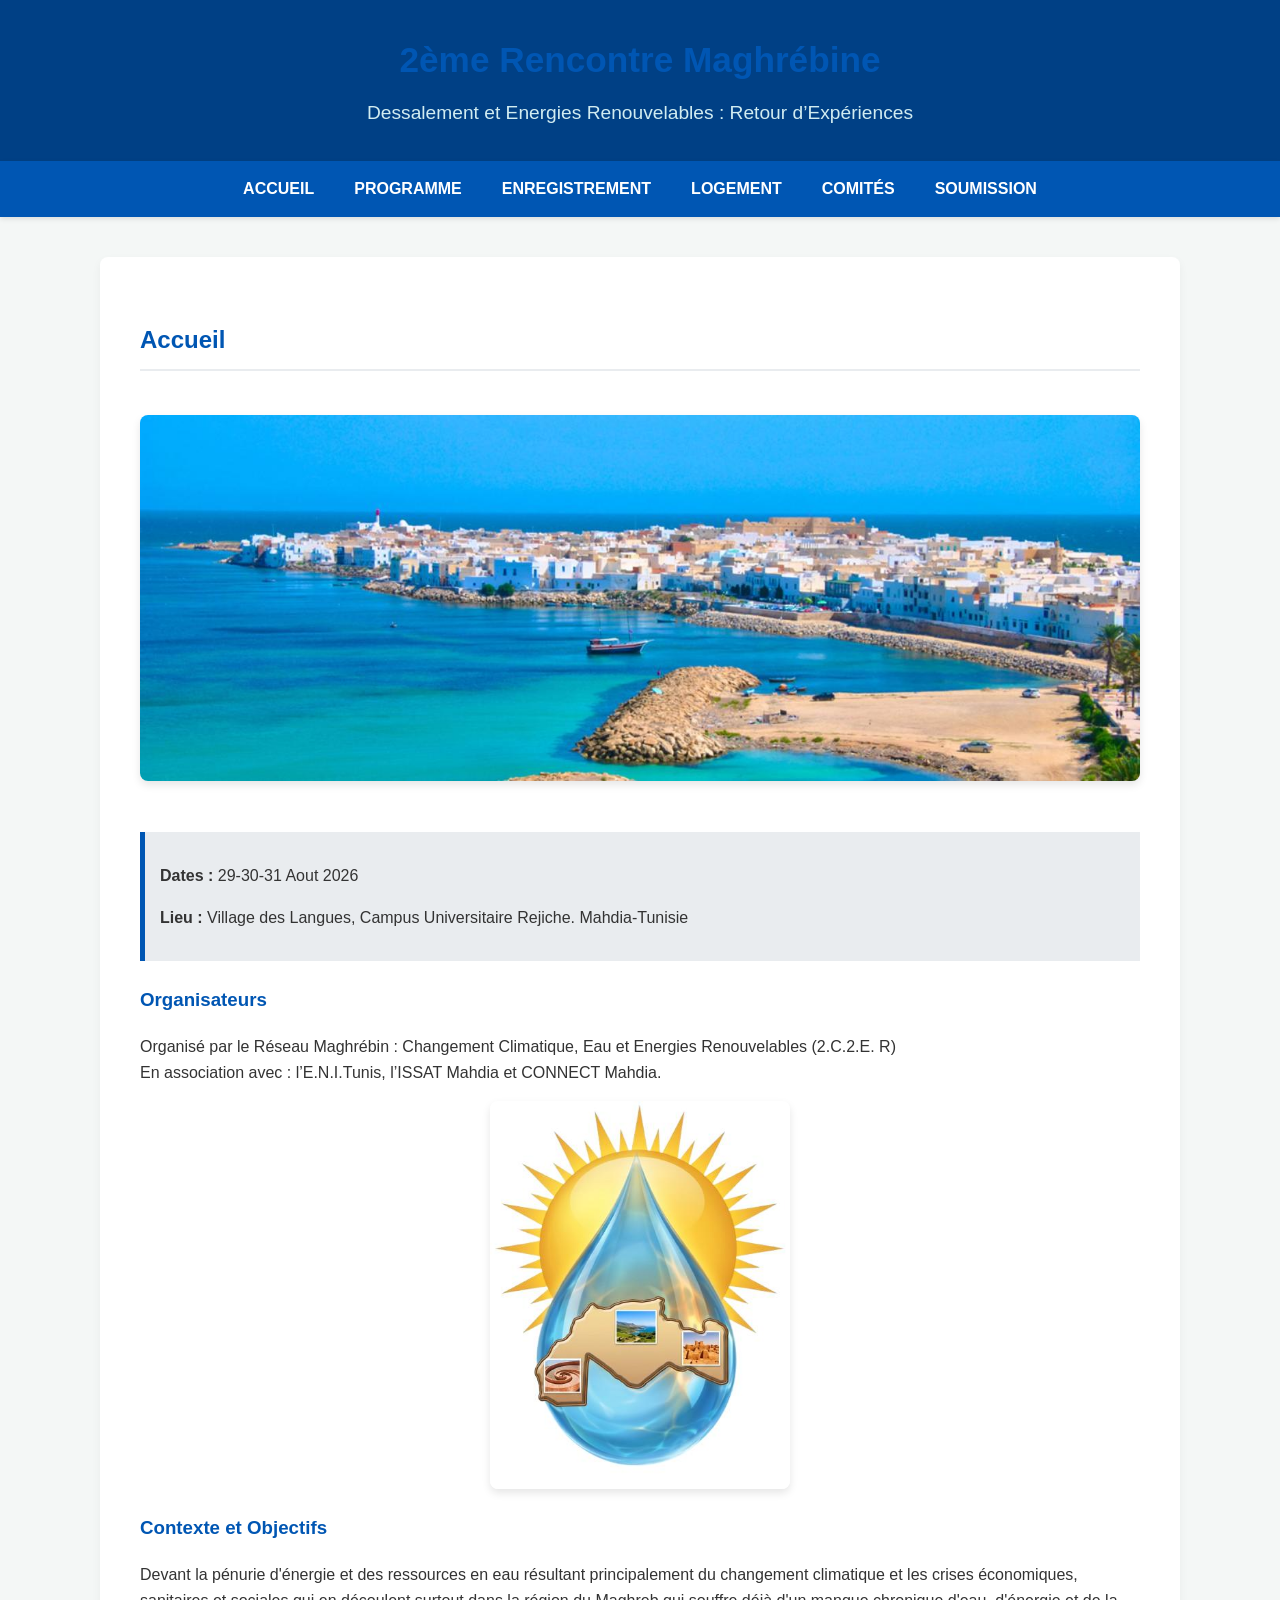
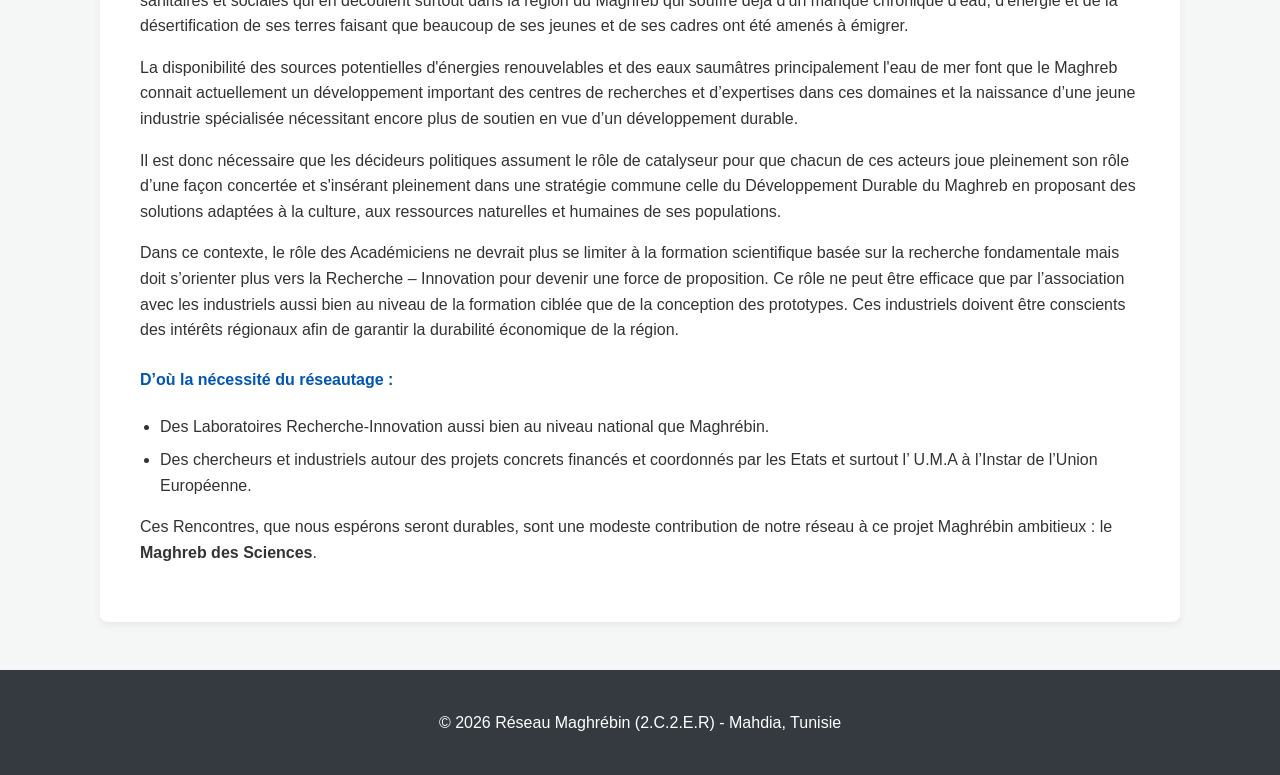
<file: index.html>
<!DOCTYPE html>
<html lang="fr">
<head>
    <meta charset="UTF-8">
    <meta name="viewport" content="width=device-width, initial-scale=1.0">
    <title>2ème Rencontre Maghrébine - Accueil</title>
    <link rel="stylesheet" href="style.css">
</head>
<body>
    <header>
        <h1>2ème Rencontre Maghrébine</h1>
        <p>Dessalement et Energies Renouvelables : Retour d’Expériences</p>
    </header>
    <nav>
        <a href="index.html">Accueil</a>
        <a href="programme.html">Programme</a>
        <a href="enregistrement.html">Enregistrement</a>
        <a href="logement.html">Logement</a>
        <a href="comites.html">Comités</a>
        <a href="soumission.html">Soumission</a>
    </nav>
    <div class="container">
        
            <h2>Accueil</h2>
            <!-- Image 1 : Panorama de Mahdia -->
            <img src="images/panorama_mahdia.jpg" alt="Panorama Mahdia" class="img-fluid">
            
            <div style="background-color: #e9ecef; padding: 15px; border-left: 5px solid #0056b3; margin-top: 20px;">
                <p><strong>Dates :</strong> 29-30-31 Aout 2026</p>
                <p><strong>Lieu :</strong> Village des Langues, Campus Universitaire Rejiche. Mahdia-Tunisie</p>
            </div>
            
            <h3>Organisateurs</h3>
            <p>Organisé par le Réseau Maghrébin : Changement Climatique, Eau et Energies Renouvelables (2.C.2.E. R)<br>
            En association avec : l’E.N.I.Tunis, l’ISSAT Mahdia et CONNECT Mahdia.</p>
            
            <!-- Image 2 : Logo Goutte / Soleil -->
            <img src="images/logo_evenement.jpg" alt="Logo de l'événement" class="img-fluid" style="max-width: 300px; display: block; margin: 1rem auto;">
            
            <h3>Contexte et Objectifs</h3>
            <p>Devant la pénurie d'énergie et des ressources en eau résultant principalement du changement climatique et les crises économiques, sanitaires et sociales qui en découlent surtout dans la région du Maghreb qui souffre déjà d'un manque chronique d'eau, d'énergie et de la désertification de ses terres faisant que beaucoup de ses jeunes et de ses cadres ont été amenés à émigrer.</p>
            <p>La disponibilité des sources potentielles d'énergies renouvelables et des eaux saumâtres principalement l'eau de mer font que le Maghreb connait actuellement un développement important des centres de recherches et d’expertises dans ces domaines et la naissance d’une jeune industrie spécialisée nécessitant encore plus de soutien en vue d’un développement durable.</p>
            <p>Il est donc nécessaire que les décideurs politiques assument le rôle de catalyseur pour que chacun de ces acteurs joue pleinement son rôle d’une façon concertée et s'insérant pleinement dans une stratégie commune celle du Développement Durable du Maghreb en proposant des solutions adaptées à la culture, aux ressources naturelles et humaines de ses populations.</p>
            <p>Dans ce contexte, le rôle des Académiciens ne devrait plus se limiter à la formation scientifique basée sur la recherche fondamentale mais doit s’orienter plus vers la Recherche – Innovation pour devenir une force de proposition. Ce rôle ne peut être efficace que par l’association avec les industriels aussi bien au niveau de la formation ciblée que de la conception des prototypes. Ces industriels doivent être conscients des intérêts régionaux afin de garantir la durabilité économique de la région.</p>
            
            <h4>D’où la nécessité du réseautage :</h4>
            <ul>
                <li>Des Laboratoires Recherche-Innovation aussi bien au niveau national que Maghrébin.</li>
                <li>Des chercheurs et industriels autour des projets concrets financés et coordonnés par les Etats et surtout l’ U.M.A à l’Instar de l’Union Européenne.</li>
            </ul>
            <p>Ces Rencontres, que nous espérons seront durables, sont une modeste contribution de notre réseau à ce projet Maghrébin ambitieux : le <strong>Maghreb des Sciences</strong>.</p>
        
    </div>
    <footer class="footer">
        <p>&copy; 2026 Réseau Maghrébin (2.C.2.E.R) - Mahdia, Tunisie</p>
    </footer>
</body>
</html>
</file>
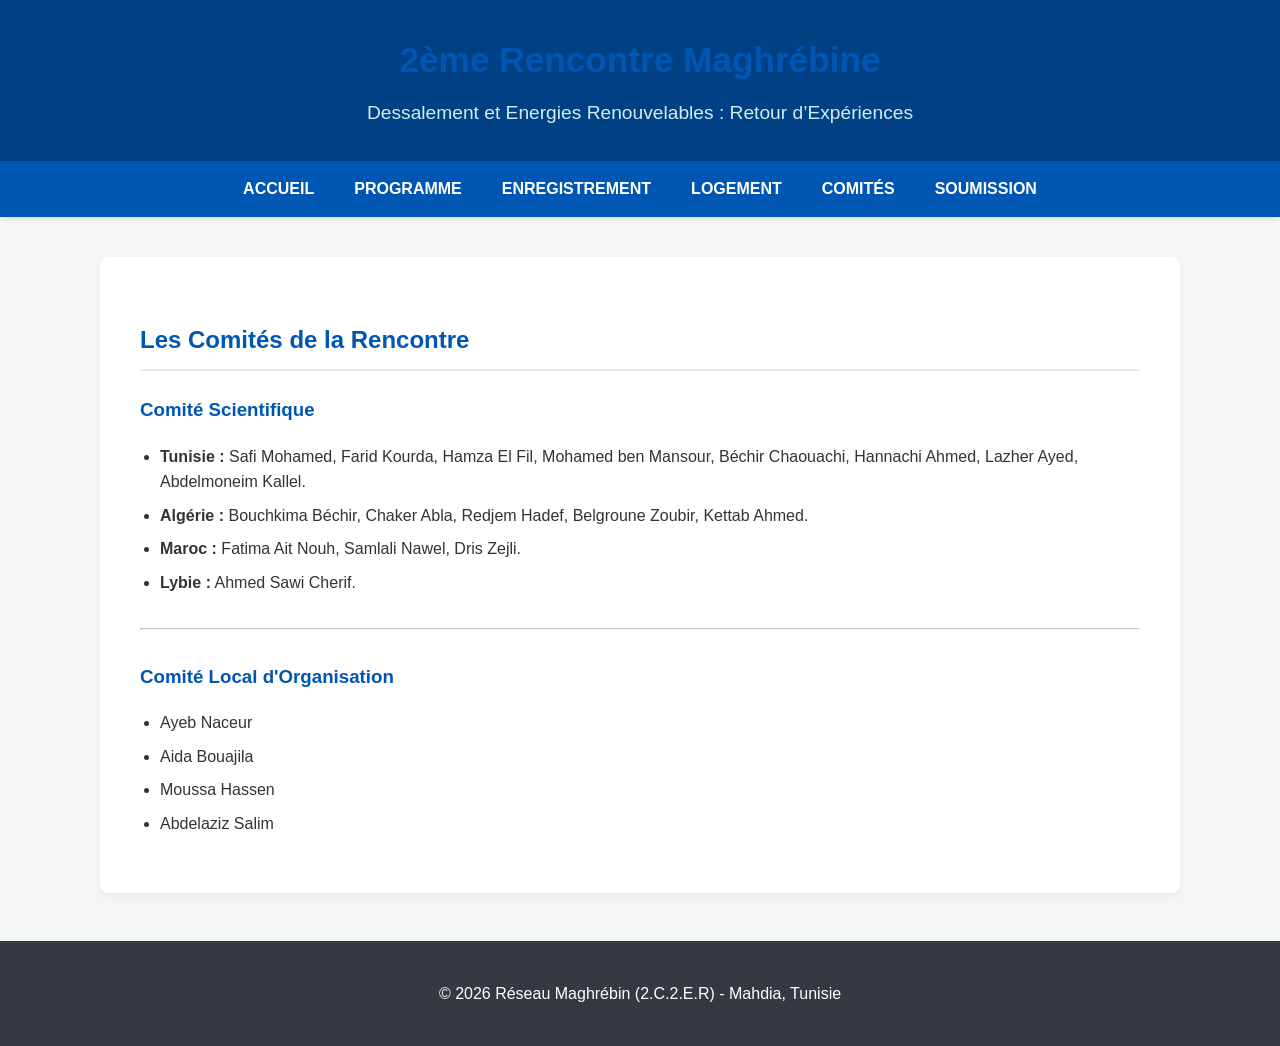
<file: comites.html>
<!DOCTYPE html>
<html lang="fr">
<head>
    <meta charset="UTF-8">
    <meta name="viewport" content="width=device-width, initial-scale=1.0">
    <title>2ème Rencontre Maghrébine - Comités</title>
    <link rel="stylesheet" href="style.css">
</head>
<body>
    <header>
        <h1>2ème Rencontre Maghrébine</h1>
        <p>Dessalement et Energies Renouvelables : Retour d’Expériences</p>
    </header>
    <nav>
        <a href="index.html">Accueil</a>
        <a href="programme.html">Programme</a>
        <a href="enregistrement.html">Enregistrement</a>
        <a href="logement.html">Logement</a>
        <a href="comites.html">Comités</a>
        <a href="soumission.html">Soumission</a>
    </nav>
    <div class="container">
        
            <h2>Les Comités de la Rencontre</h2>
            
            <h3>Comité Scientifique</h3>
            <ul>
                <li><strong>Tunisie :</strong> Safi Mohamed, Farid Kourda, Hamza El Fil, Mohamed ben Mansour, Béchir Chaouachi, Hannachi Ahmed, Lazher Ayed, Abdelmoneim Kallel.</li>
                <li><strong>Algérie :</strong> Bouchkima Béchir, Chaker Abla, Redjem Hadef, Belgroune Zoubir, Kettab Ahmed.</li>
                <li><strong>Maroc :</strong> Fatima Ait Nouh, Samlali Nawel, Dris Zejli.</li>
                <li><strong>Lybie :</strong> Ahmed Sawi Cherif.</li>
            </ul>
            
            <hr style="margin: 2rem 0; border-top: 1px solid #ccc;">
            
            <h3>Comité Local d'Organisation</h3>
            <ul>
                <li>Ayeb Naceur</li>
                <li>Aida Bouajila</li>
                <li>Moussa Hassen</li>
                <li>Abdelaziz Salim</li>
            </ul>
        
    </div>
    <footer class="footer">
        <p>&copy; 2026 Réseau Maghrébin (2.C.2.E.R) - Mahdia, Tunisie</p>
    </footer>
</body>
</html>
</file>
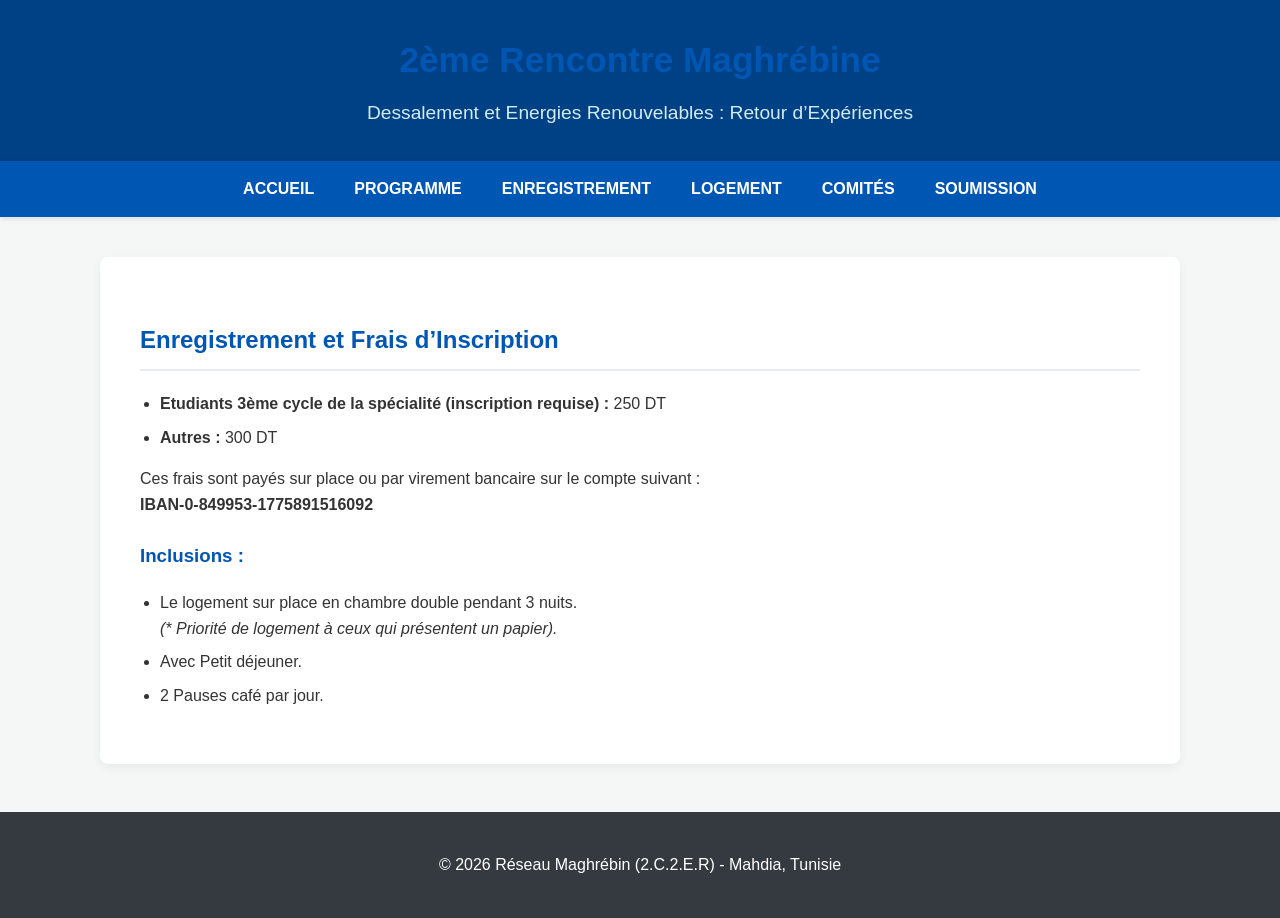
<file: enregistrement.html>
<!DOCTYPE html>
<html lang="fr">
<head>
    <meta charset="UTF-8">
    <meta name="viewport" content="width=device-width, initial-scale=1.0">
    <title>2ème Rencontre Maghrébine - Enregistrement</title>
    <link rel="stylesheet" href="style.css">
</head>
<body>
    <header>
        <h1>2ème Rencontre Maghrébine</h1>
        <p>Dessalement et Energies Renouvelables : Retour d’Expériences</p>
    </header>
    <nav>
        <a href="index.html">Accueil</a>
        <a href="programme.html">Programme</a>
        <a href="enregistrement.html">Enregistrement</a>
        <a href="logement.html">Logement</a>
        <a href="comites.html">Comités</a>
        <a href="soumission.html">Soumission</a>
    </nav>
    <div class="container">
        
            <h2>Enregistrement et Frais d’Inscription</h2>
            <ul>
                <li><strong>Etudiants 3ème cycle de la spécialité (inscription requise) :</strong> 250 DT</li>
                <li><strong>Autres :</strong> 300 DT</li>
            </ul>
            <p>Ces frais sont payés sur place ou par virement bancaire sur le compte suivant :<br>
            <strong>IBAN-0-849953-1775891516092</strong></p>
            
            <h3>Inclusions :</h3>
            <ul>
                <li>Le logement sur place en chambre double pendant 3 nuits.<br>
                <em>(* Priorité de logement à ceux qui présentent un papier).</em></li>
                <li>Avec Petit déjeuner.</li>
                <li>2 Pauses café par jour.</li>
            </ul>
        
    </div>
    <footer class="footer">
        <p>&copy; 2026 Réseau Maghrébin (2.C.2.E.R) - Mahdia, Tunisie</p>
    </footer>
</body>
</html>
</file>
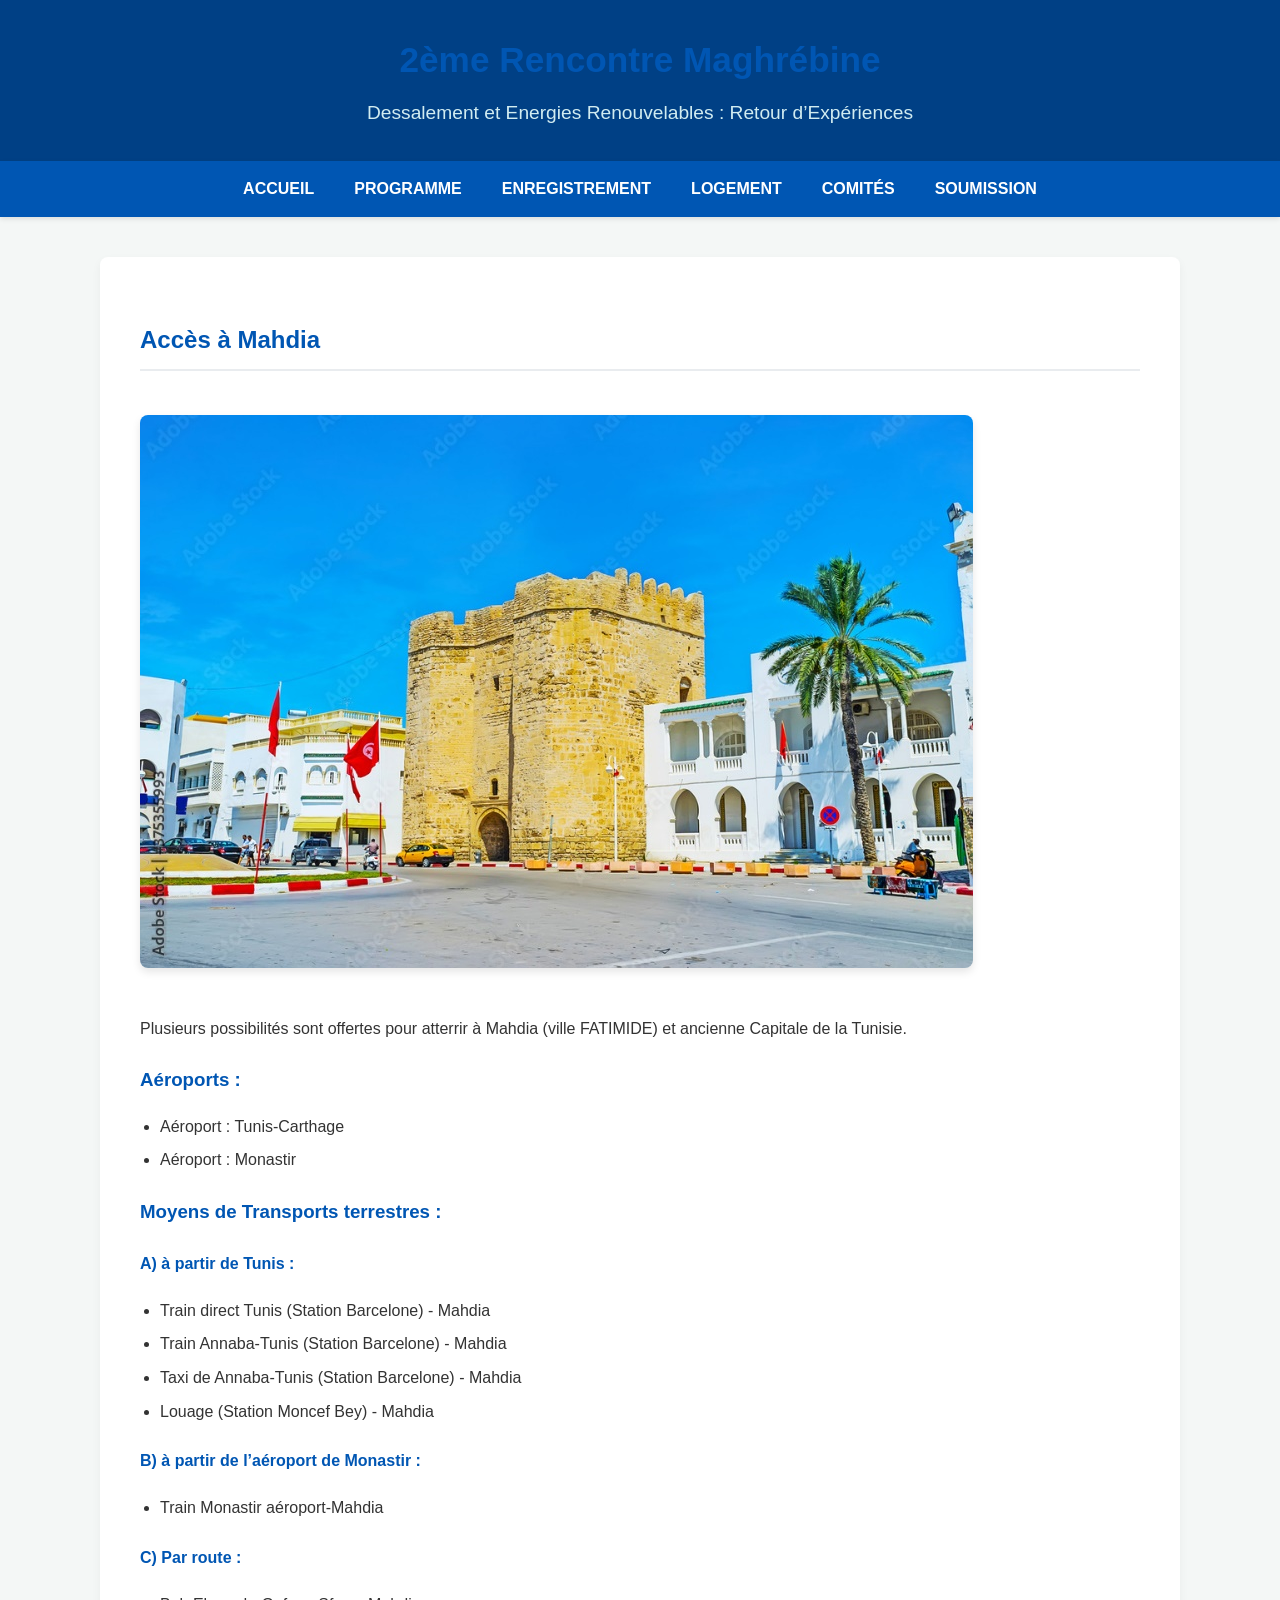
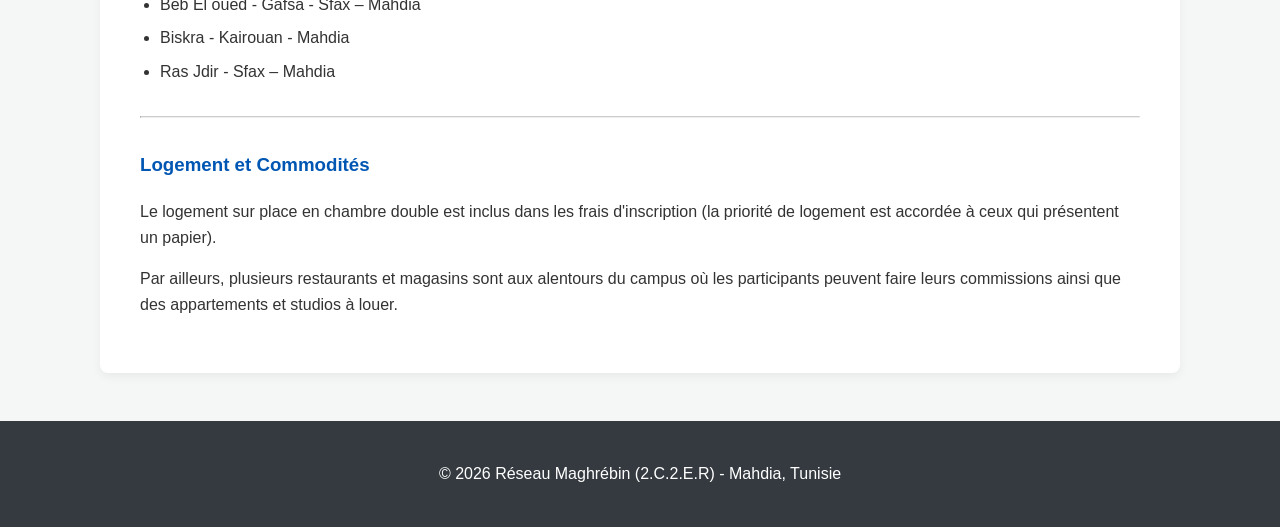
<file: logement.html>
<!DOCTYPE html>
<html lang="fr">
<head>
    <meta charset="UTF-8">
    <meta name="viewport" content="width=device-width, initial-scale=1.0">
    <title>2ème Rencontre Maghrébine - Logement et Accès</title>
    <link rel="stylesheet" href="style.css">
</head>
<body>
    <header>
        <h1>2ème Rencontre Maghrébine</h1>
        <p>Dessalement et Energies Renouvelables : Retour d’Expériences</p>
    </header>
    <nav>
        <a href="index.html">Accueil</a>
        <a href="programme.html">Programme</a>
        <a href="enregistrement.html">Enregistrement</a>
        <a href="logement.html">Logement</a>
        <a href="comites.html">Comités</a>
        <a href="soumission.html">Soumission</a>
    </nav>
    <div class="container">
        
            <h2>Accès à Mahdia</h2>
            
            <!-- Image 3 : Skifa Kahla de Mahdia -->
            <img src="images/forteresse_mahdia.jpg" alt="Forteresse de Mahdia" class="img-fluid">
            
            <p>Plusieurs possibilités sont offertes pour atterrir à Mahdia (ville FATIMIDE) et ancienne Capitale de la Tunisie.</p>
            
            <h3>Aéroports :</h3>
            <ul>
                <li>Aéroport : Tunis-Carthage</li>
                <li>Aéroport : Monastir</li>
            </ul>
            
            <h3>Moyens de Transports terrestres :</h3>
            <h4>A) à partir de Tunis :</h4>
            <ul>
                <li>Train direct Tunis (Station Barcelone) - Mahdia</li>
                <li>Train Annaba-Tunis (Station Barcelone) - Mahdia</li>
                <li>Taxi de Annaba-Tunis (Station Barcelone) - Mahdia</li>
                <li>Louage (Station Moncef Bey) - Mahdia</li>
            </ul>
            
            <h4>B) à partir de l’aéroport de Monastir :</h4>
            <ul>
                <li>Train Monastir aéroport-Mahdia</li>
            </ul>
            
            <h4>C) Par route :</h4>
            <ul>
                <li>Beb El oued - Gafsa - Sfax – Mahdia</li>
                <li>Biskra - Kairouan - Mahdia</li>
                <li>Ras Jdir - Sfax – Mahdia</li>
            </ul>
            
            <hr style="margin: 2rem 0; border-top: 1px solid #ccc;">
            
            <h3>Logement et Commodités</h3>
            <p>Le logement sur place en chambre double est inclus dans les frais d'inscription (la priorité de logement est accordée à ceux qui présentent un papier).</p>
            <p>Par ailleurs, plusieurs restaurants et magasins sont aux alentours du campus où les participants peuvent faire leurs commissions ainsi que des appartements et studios à louer.</p>
        
    </div>
    <footer class="footer">
        <p>&copy; 2026 Réseau Maghrébin (2.C.2.E.R) - Mahdia, Tunisie</p>
    </footer>
</body>
</html>
</file>
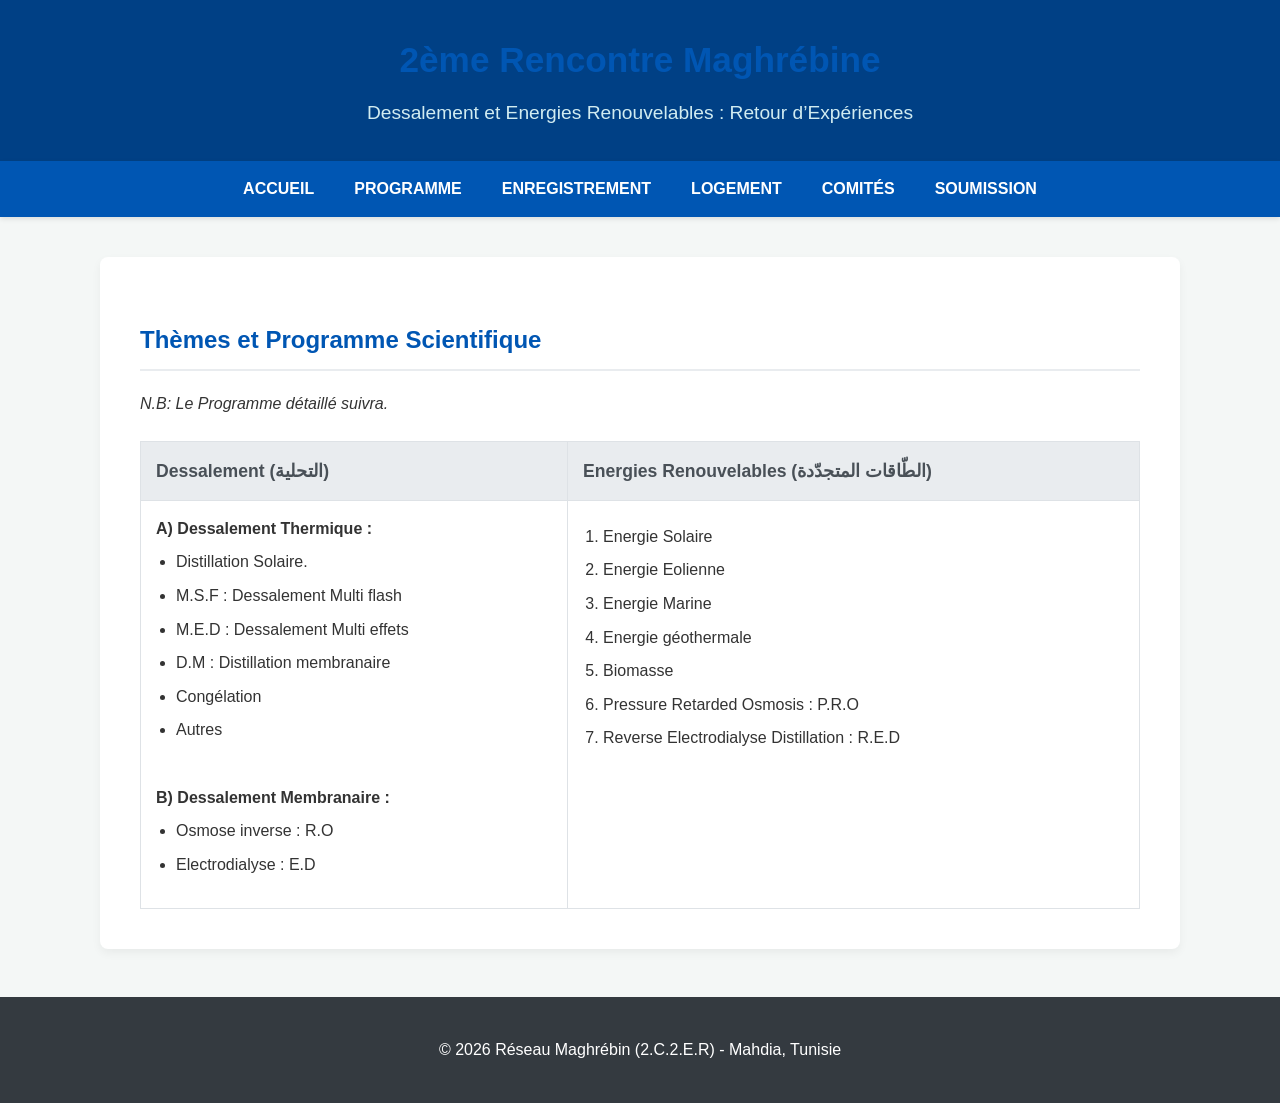
<file: programme.html>
<!DOCTYPE html>
<html lang="fr">
<head>
    <meta charset="UTF-8">
    <meta name="viewport" content="width=device-width, initial-scale=1.0">
    <title>2ème Rencontre Maghrébine - Programme</title>
    <link rel="stylesheet" href="style.css">
</head>
<body>
    <header>
        <h1>2ème Rencontre Maghrébine</h1>
        <p>Dessalement et Energies Renouvelables : Retour d’Expériences</p>
    </header>
    <nav>
        <a href="index.html">Accueil</a>
        <a href="programme.html">Programme</a>
        <a href="enregistrement.html">Enregistrement</a>
        <a href="logement.html">Logement</a>
        <a href="comites.html">Comités</a>
        <a href="soumission.html">Soumission</a>
    </nav>
    <div class="container">
        
            <h2>Thèmes et Programme Scientifique</h2>
            <p><em>N.B: Le Programme détaillé suivra.</em></p>
            <table>
                <thead>
                    <tr>
                        <th>Dessalement (التحلية)</th>
                        <th>Energies Renouvelables (الطّاقات المتجدّدة)</th>
                    </tr>
                </thead>
                <tbody>
                    <tr>
                        <td>
                            <strong>A) Dessalement Thermique :</strong>
                            <ul>
                                <li>Distillation Solaire.</li>
                                <li>M.S.F : Dessalement Multi flash</li>
                                <li>M.E.D : Dessalement Multi effets</li>
                                <li>D.M : Distillation membranaire</li>
                                <li>Congélation</li>
                                <li>Autres</li>
                            </ul>
                            <br>
                            <strong>B) Dessalement Membranaire :</strong>
                            <ul>
                                <li>Osmose inverse : R.O</li>
                                <li>Electrodialyse : E.D</li>
                            </ul>
                        </td>
                        <td>
                            <ol>
                                <li>Energie Solaire</li>
                                <li>Energie Eolienne</li>
                                <li>Energie Marine</li>
                                <li>Energie géothermale</li>
                                <li>Biomasse</li>
                                <li>Pressure Retarded Osmosis : P.R.O</li>
                                <li>Reverse Electrodialyse Distillation : R.E.D</li>
                            </ol>
                        </td>
                    </tr>
                </tbody>
            </table>
        
    </div>
    <footer class="footer">
        <p>&copy; 2026 Réseau Maghrébin (2.C.2.E.R) - Mahdia, Tunisie</p>
    </footer>
</body>
</html>
</file>
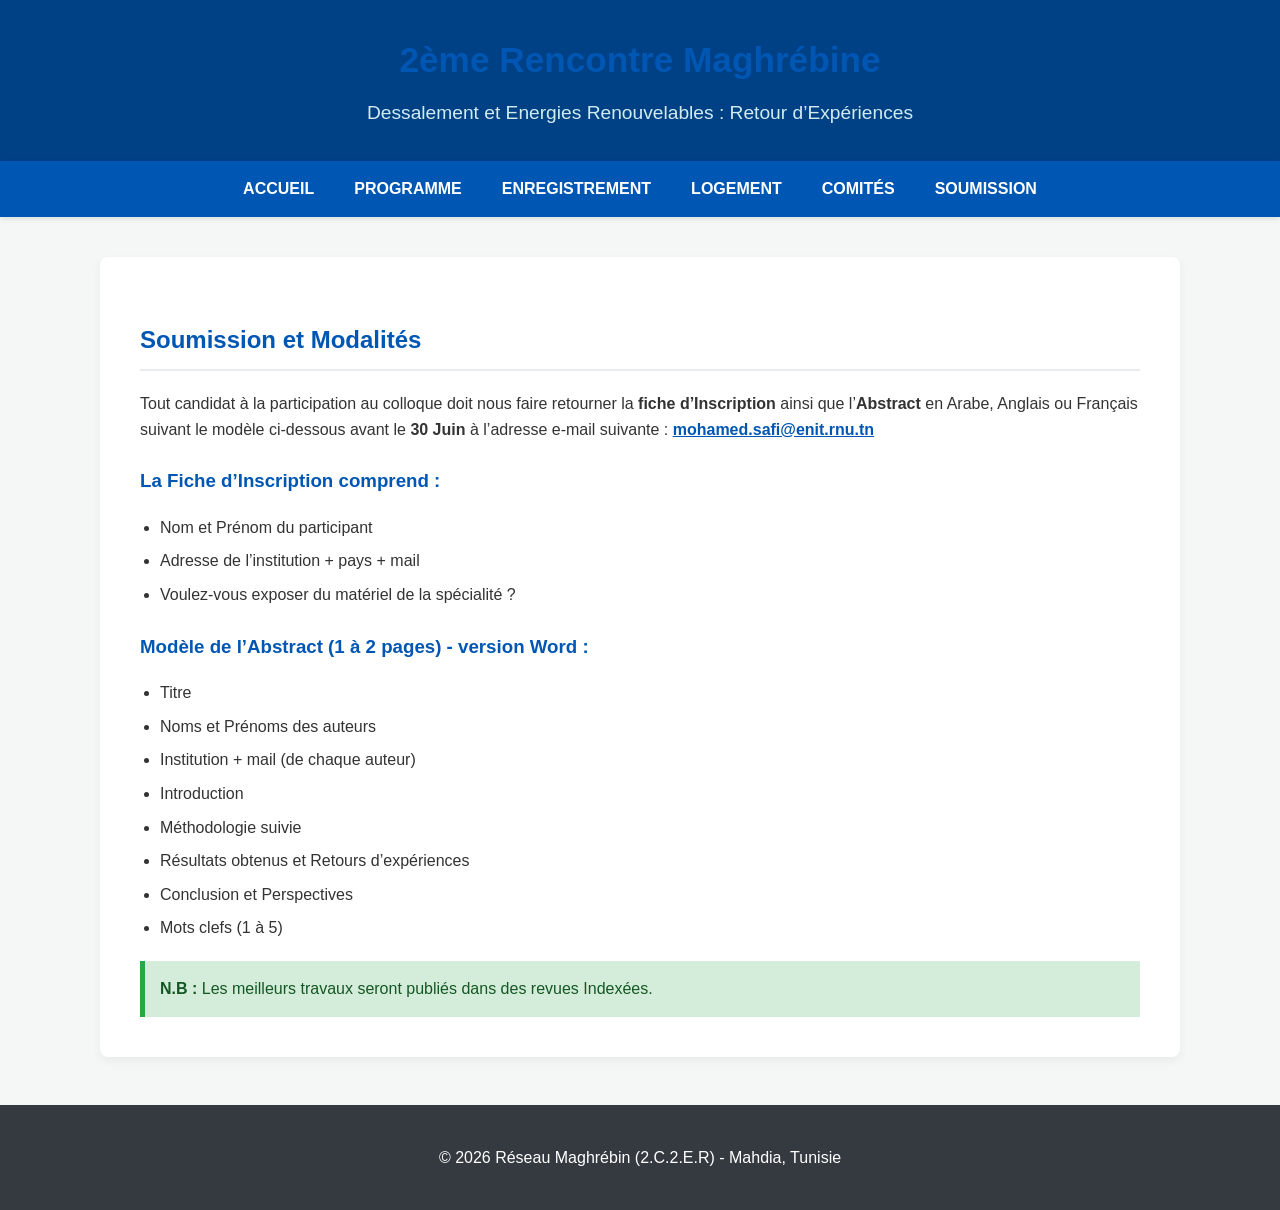
<file: soumission.html>
<!DOCTYPE html>
<html lang="fr">
<head>
    <meta charset="UTF-8">
    <meta name="viewport" content="width=device-width, initial-scale=1.0">
    <title>2ème Rencontre Maghrébine - Soumission</title>
    <link rel="stylesheet" href="style.css">
</head>
<body>
    <header>
        <h1>2ème Rencontre Maghrébine</h1>
        <p>Dessalement et Energies Renouvelables : Retour d’Expériences</p>
    </header>
    <nav>
        <a href="index.html">Accueil</a>
        <a href="programme.html">Programme</a>
        <a href="enregistrement.html">Enregistrement</a>
        <a href="logement.html">Logement</a>
        <a href="comites.html">Comités</a>
        <a href="soumission.html">Soumission</a>
    </nav>
    <div class="container">
        
            <h2>Soumission et Modalités</h2>
            <p>Tout candidat à la participation au colloque doit nous faire retourner la <strong>fiche d’Inscription</strong> ainsi que l’<strong>Abstract</strong> en Arabe, Anglais ou Français suivant le modèle ci-dessous avant le <strong>30 Juin</strong> à l’adresse e-mail suivante : <a href="mailto:mohamed.safi@enit.rnu.tn">mohamed.safi@enit.rnu.tn</a></p>
            
            <h3>La Fiche d’Inscription comprend :</h3>
            <ul>
                <li>Nom et Prénom du participant</li>
                <li>Adresse de l’institution + pays + mail</li>
                <li>Voulez-vous exposer du matériel de la spécialité ?</li>
            </ul>
            
            <h3>Modèle de l’Abstract (1 à 2 pages) - version Word :</h3>
            <ul>
                <li>Titre</li>
                <li>Noms et Prénoms des auteurs</li>
                <li>Institution + mail (de chaque auteur)</li>
                <li>Introduction</li>
                <li>Méthodologie suivie</li>
                <li>Résultats obtenus et Retours d’expériences</li>
                <li>Conclusion et Perspectives</li>
                <li>Mots clefs (1 à 5)</li>
            </ul>
            
            <div style="background-color: #d4edda; color: #155724; padding: 15px; border-left: 5px solid #28a745; margin-top: 20px;">
                <strong>N.B :</strong> Les meilleurs travaux seront publiés dans des revues Indexées.
            </div>
        
    </div>
    <footer class="footer">
        <p>&copy; 2026 Réseau Maghrébin (2.C.2.E.R) - Mahdia, Tunisie</p>
    </footer>
</body>
</html>
</file>
<file: style.css>
body { font-family: 'Segoe UI', Tahoma, Geneva, Verdana, sans-serif; margin: 0; padding: 0; background-color: #f4f7f6; color: #333; line-height: 1.6; }
header { background-color: #004085; color: white; padding: 2rem 1rem; text-align: center; }
header h1 { margin: 0 0 10px 0; font-size: 2.2rem; }
header p { margin: 0; font-size: 1.2rem; color: #d1ecf1; }
nav { background-color: #0056b3; display: flex; justify-content: center; flex-wrap: wrap; position: sticky; top: 0; z-index: 1000; box-shadow: 0 2px 5px rgba(0,0,0,0.1); }
nav a { color: white; padding: 15px 20px; text-decoration: none; text-transform: uppercase; font-weight: bold; transition: background 0.3s; }
nav a:hover { background-color: #003d82; }
.container { max-width: 1000px; margin: 2.5rem auto; background: white; padding: 2.5rem; border-radius: 8px; box-shadow: 0 4px 10px rgba(0,0,0,0.05); }
h1, h2, h3, h4 { color: #0056b3; margin-top: 1.5rem; }
h2 { border-bottom: 2px solid #e9ecef; padding-bottom: 10px; margin-bottom: 20px; }
.img-fluid { max-width: 100%; height: auto; border-radius: 8px; margin: 1.5rem 0; box-shadow: 0 4px 8px rgba(0,0,0,0.1); }
.footer { text-align: center; padding: 1.5rem 0; background: #343a40; color: white; margin-top: 3rem; }
table { width: 100%; border-collapse: collapse; margin-top: 1.5rem; }
th, td { border: 1px solid #dee2e6; padding: 15px; text-align: left; vertical-align: top; }
th { background-color: #e9ecef; color: #495057; font-weight: bold; font-size: 1.1rem; }
ul, ol { margin-top: 0.5rem; padding-left: 20px; }
li { margin-bottom: 0.5rem; }
a { color: #0056b3; font-weight: bold; }
a:hover { text-decoration: underline; color: #003d82; }
</file>
